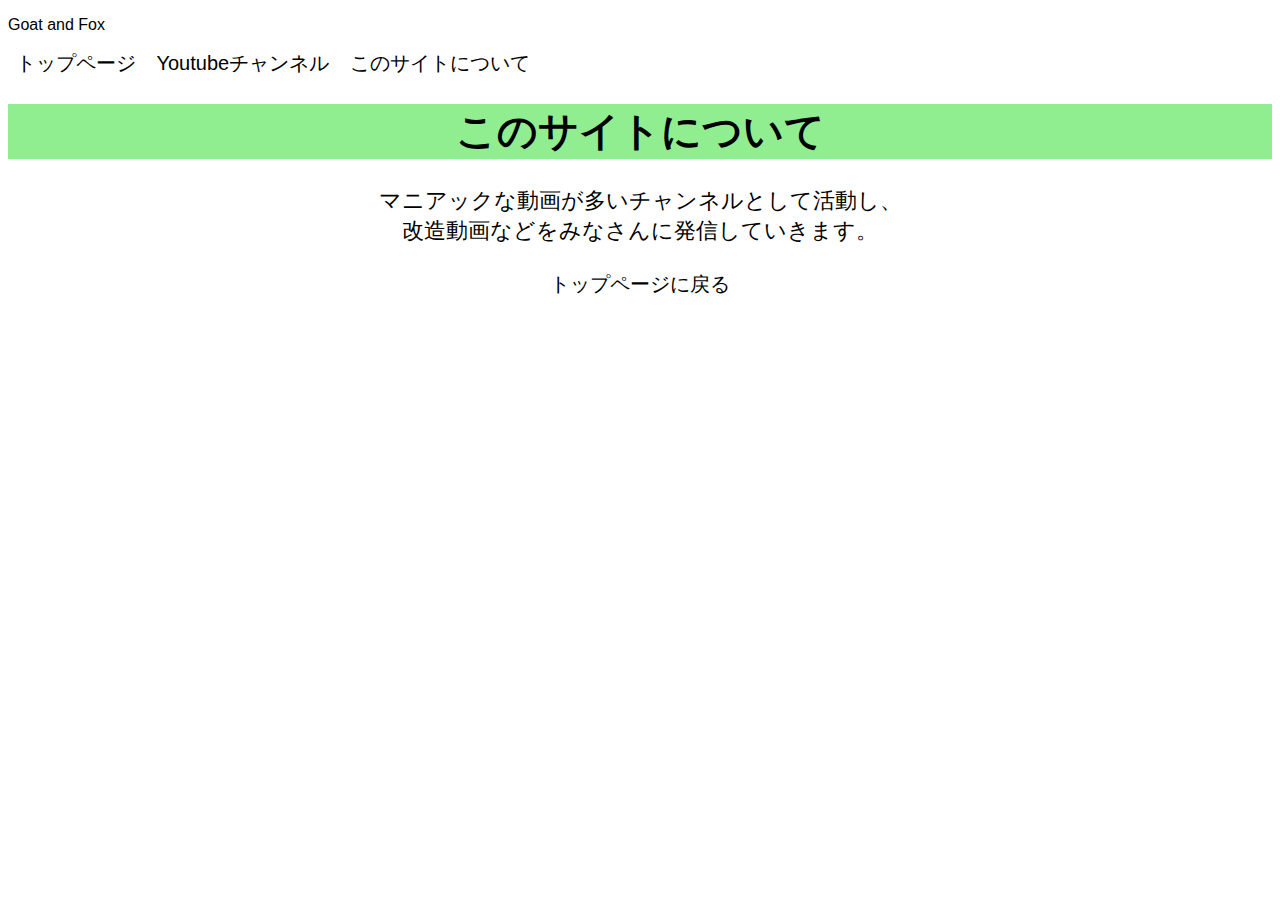
<file: pages/about/index.html>
<!DOCTYPE html>
<html>
    <head>
        <meta charset="UTF-8">
        <title>このサイトについて</title>
        <link rel="stylesheet" href="style.css">
        <!-- Google tag (gtag.js) -->
<script async src="https://www.googletagmanager.com/gtag/js?id=G-Q6Q6KDC3KF"></script>
<script>
  window.dataLayer = window.dataLayer || [];
  function gtag(){dataLayer.push(arguments);}
  gtag('js', new Date());

  gtag('config', 'G-Q6Q6KDC3KF');
</script>
    </head>
    <body>
    <!-ナビゲーションバー-!>
        <div class="display1">
            <nav class="navigationbar1">
                <p class="title1">Goat and Fox</p> <a class="toppage1btn" href="https://daikichi7778.github.io/goat-and-fox-channel/">トップページ</a> <a class="channelbtn" href="https://www.youtube.com/@Goat-and-Fox">Youtubeチャンネル</a>
                <a class="about" href="https://daikichi7778.github.io/goat-and-fox-channel/pages/about/index.html">このサイトについて</a>
            </nav>
            <!-ナビゲーションバー終わり-!>
<div class="contents1" style="text-align: center;">
            <h1 class="titletext1">このサイトについて</h1>
            <p class="text1">マニアックな動画が多いチャンネルとして活動し、
            <br>改造動画などをみなさんに発信していきます。
            </p>
            <a class="backtoppage2" href="../../index.html">トップページに戻る</a>
            </div>        
    </body>
</html>


<!-- 廃止済み項目
            <div class="sharelinks">
            <h3 class="sharing">このサイトを共有・保存する</h3>
            <a class="line" href="https://timeline.line.me/social-plugin/share?url=https://daikichi7778.github.io/goat-and-fox-channel/"><img src="icons/line.png"></a> <a class="telegram" href="https://t.me/share/url?url=https://daikichi7778.github.io/goat-and-fox-channel/"><img src="icons/telegram.png"</a>
            </div>
 --!>
 <!-- 旧クラス "text1"
             <p class="text1">マニアックな動画がとても多いチャンネルです
            <br>あまり知られていない情報やミーム動画
            <br>改造動画などをみなさんに発信していきます。 
            </p>
 
 
 --!>
</file>
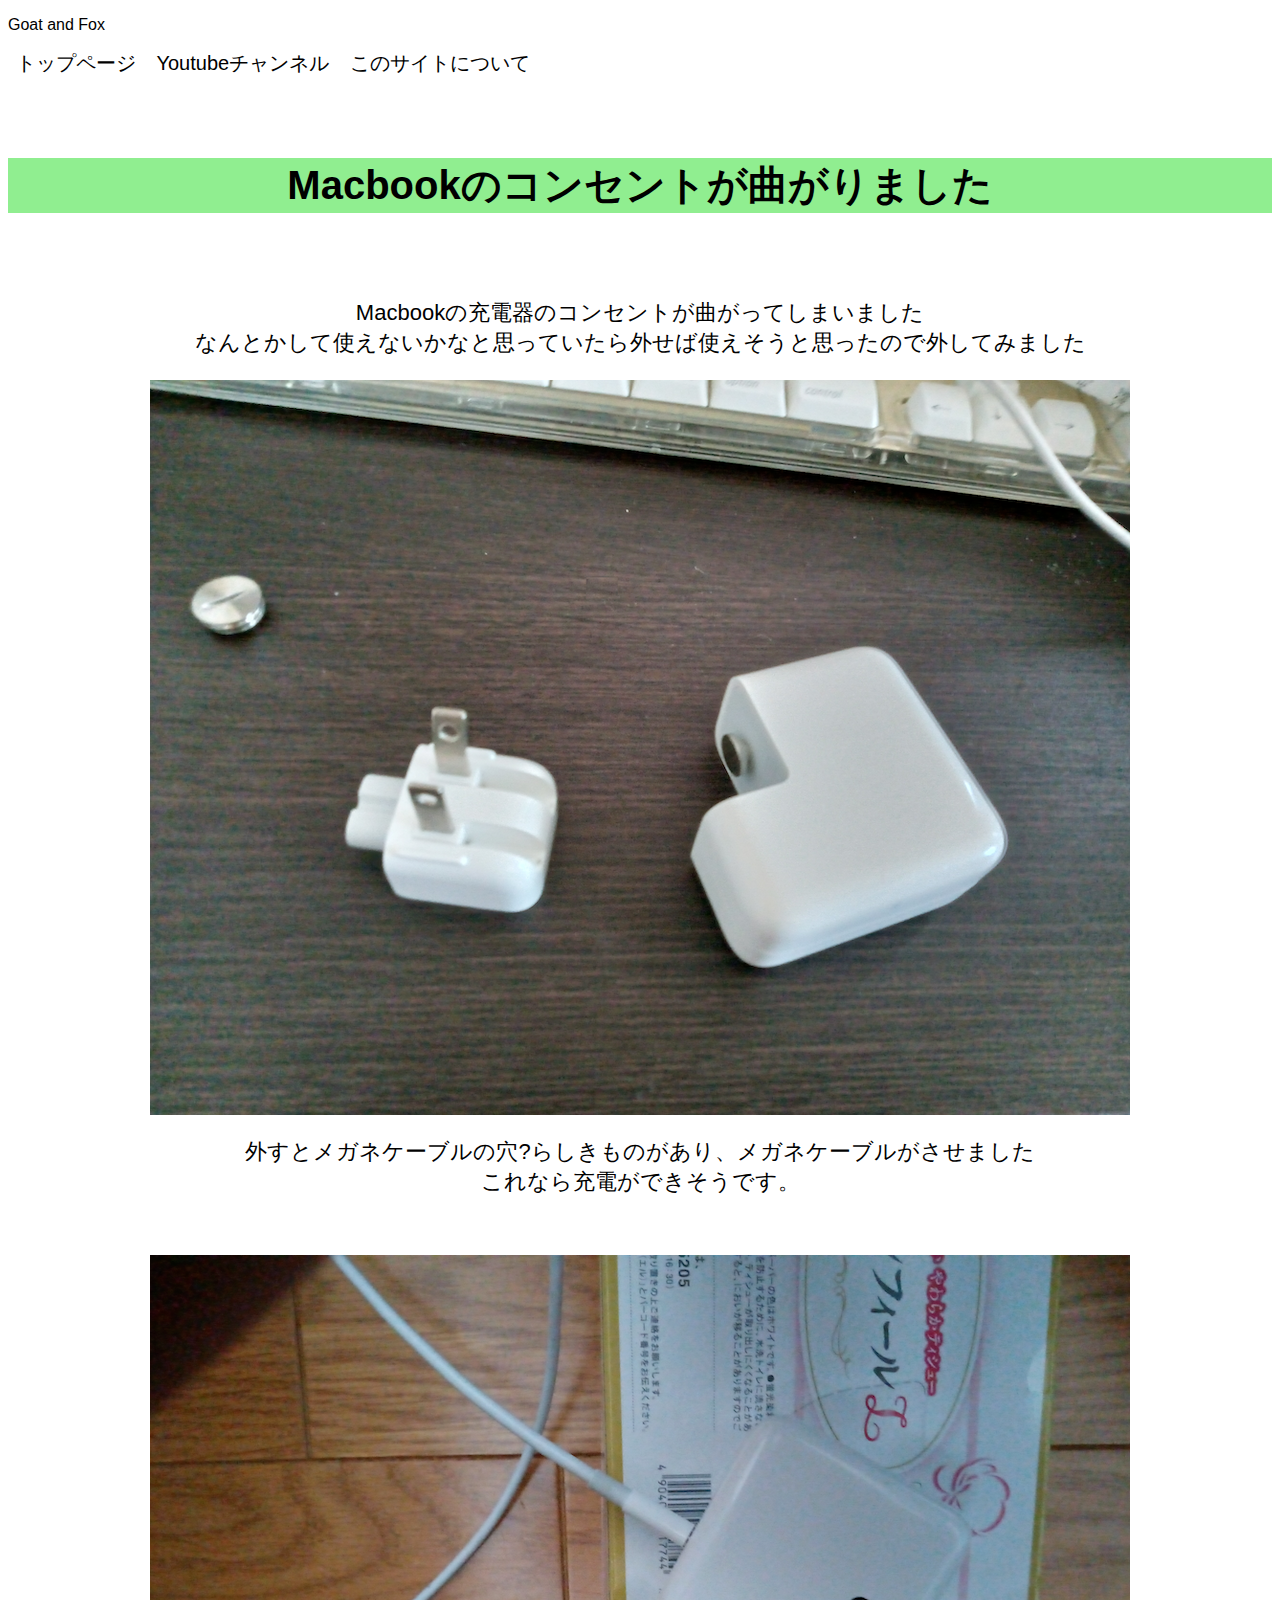
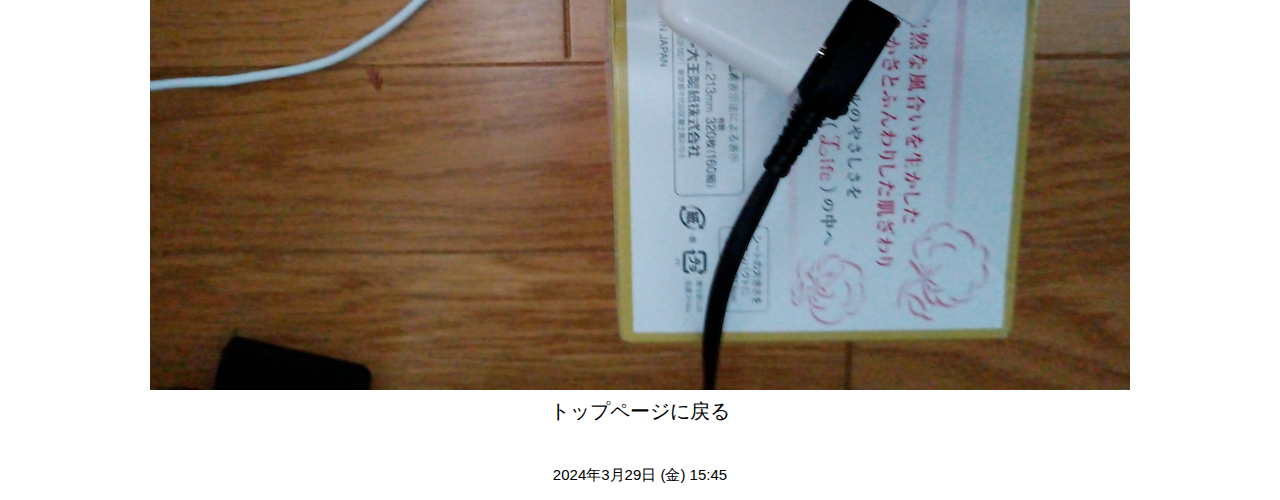
<file: pages/page1/index.html>
<!DOCTYPE html>
<html>
    <head>
        <meta charset="UTF-8">
        <title>GoatandFox</title>
        <link rel="stylesheet" href="style.css">
        <script src="shell.js"></script>
        <!-- Google tag (gtag.js) -->
<script async src="https://www.googletagmanager.com/gtag/js?id=G-Q6Q6KDC3KF"></script>
<script>
  window.dataLayer = window.dataLayer || [];
  function gtag(){dataLayer.push(arguments);}
  gtag('js', new Date());

  gtag('config', 'G-Q6Q6KDC3KF');
</script>
    </head>
    <body oncontextmenu="return false;" onmousedown="return false;">
    <!-ナビゲーションバー-!>
        <div class="display1">
            <nav class="navigationbar1">
                <p class="title1">Goat and Fox</p> <a class="toppage1btn" href="https://daikichi7778.github.io/goat-and-fox-channel/index.html">トップページ</a> <a class="channelbtn" href="https://www.youtube.com/@Goat-and-Fox">Youtubeチャンネル</a>
                <a class="about" href="pages/about/index.html">このサイトについて</a>
            </nav>
            <!-ナビゲーションバー終わり-!>
<div class="contents1">
            <br>
            <br>
            <br>
            <h1 class="titletext1">Macbookのコンセントが曲がりました</h1>
            <!-文章-!>
            <br>
            <br>
            <p class="text1">Macbookの充電器のコンセントが曲がってしまいました<br>
                             なんとかして使えないかなと思っていたら外せば使えそうと思ったので外してみました<br>
            </p>
            <!-画像-!>
            <img class="image1" src="images/image1.png">
            <!-文章-!>
            <p class="text1">外すとメガネケーブルの穴?らしきものがあり、メガネケーブルがさせました<br>
                            これなら充電ができそうです。<br>
                            </p>
                            <!-文章終わり-!>
                            <!-image2-!>
                        <br>
                        <br>
            <img class="image2" src="images/image2.png">
            <div style="text-align: center;">
            <!- 戻るボタン-!>
            <a class="backtoppage2" href="../../index.html">トップページに戻る</a>
            </div>
            <!- 戻るボタン終わり-!>
            <br>
            <p class="date">2024年3月29日 (金) 15:45</p>
            </div>
            </div>
        </div>
    </body>
</html>
</file>
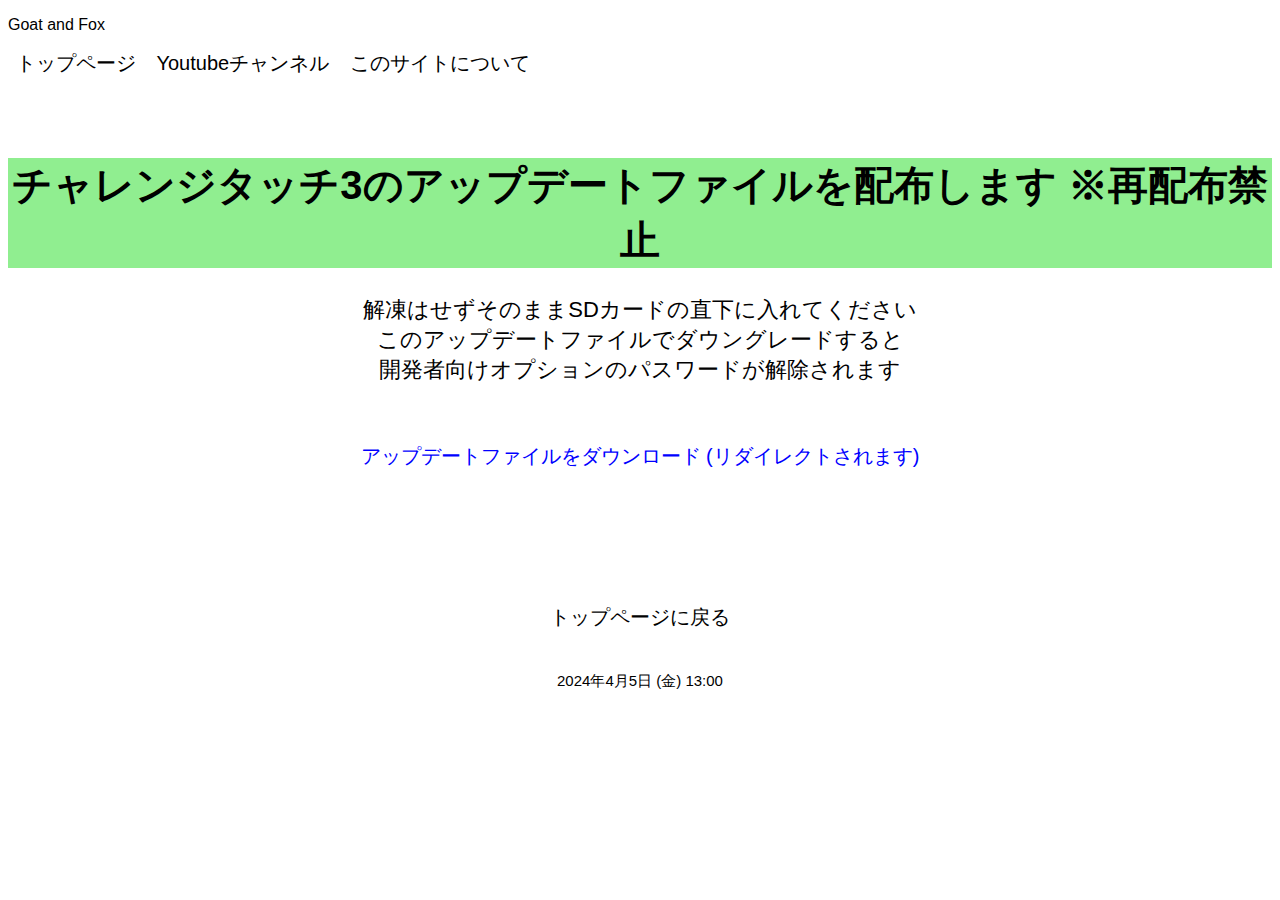
<file: pages/page2/index.html>
<!DOCTYPE html>
<html>
    <head>
        <meta charset="UTF-8">
        <title>アップデートファイル配布</title>
        <link rel="stylesheet" href="style.css">
        <!-- Google tag (gtag.js) -->
<script async src="https://www.googletagmanager.com/gtag/js?id=G-Q6Q6KDC3KF"></script>
<script>
  window.dataLayer = window.dataLayer || [];
  function gtag(){dataLayer.push(arguments);}
  gtag('js', new Date());

  gtag('config', 'G-Q6Q6KDC3KF');
</script>
    </head>
    <body>
    <!-ナビゲーションバー-!>
        <div class="display1">
            <nav class="navigationbar1">
                <p class="title1">Goat and Fox</p> <a class="toppage1btn" href="https://daikichi7778.github.io/goat-and-fox-channel/">トップページ</a> <a class="channelbtn" href="https://www.youtube.com/@Goat-and-Fox">Youtubeチャンネル</a>
                <a class="about" href="../pages/about/index.html">このサイトについて</a>
            </nav>
            <!-ナビゲーションバー終わり-!>
<div class="contents1">
                        <br>
                        <br>
                        <br>
                        <h1 class="titletext1">チャレンジタッチ3のアップデートファイルを配布します ※再配布禁止</h1>
                        <p class="text1">解凍はせずそのままSDカードの直下に入れてください<br>
                                         このアップデートファイルでダウングレードすると<br>
                                         開発者向けオプションのパスワードが解除されます<br>
                                         </p>
                                         
                        </p>
                            <!-文章終わり-!>
                        <br>
                        <br>
            <div style="text-align: center;">
            <!- 戻るボタン-!>
            <a class="download" href="Newpage/index.html">アップデートファイルをダウンロード (リダイレクトされます)</a>
            <br>
            <br>
            <br>
            <br>
            <br>
            <br>
            <br>
            <br>
            <a class="backtoppage2" href="../../index.html">トップページに戻る</a>
            </div>
            <!- 戻るボタン終わり-!>
            <br>
            <p class="date">2024年4月5日 (金) 13:00</p>
            </div>
            </div>
        </div>
    </body>
</html>
</file>
<file: pages/about/style.css>
body{
font-family: "Helvetica";
}
.navigationbar {
text-align: center;
text-decoration: none;
margin: 0;
padding 0;
list-style: none;
}
a.channelbtn {
 padding: 3px;
 margin: 5px;
 color: black;
 text-decoration: none;
 font-size: 20px;
}
.display1 {
display: inline;
}
a.toppage1btn {
padding: 3px;
margin: 5px;
text-decoration: none;
font-size: 20px;
color: black;
}
.toppage1btn:hover {
font-size: 21px;
color: lightgreen;
}
.channelbtn:hover {
font-size: 21px;
color: lightgreen;
}
.titletext1 {
font-size: 40px;
text-align: center;
background-color: lightgreen ;
}
.text1 {
font-size:22px;
text-align: center;
}
.backtoppage2 {
display: block;
padding: 3px;
margin: 5px;
text-decoration: none;
font-size: 20px;
color: black;
}
.backtoppage2:hover {
font-size: 21px;
color: lightgreen;
}
a.about {
padding: 3px;
margin: 5px;
text-decoration: none;
font-size: 20px;
color: black;
}
.about:hover {
font-size: 21px;
color: lightgreen;
}
</file>
<file: pages/page1/style.css>
body{
font-family: "Helvetica";
}
.navigationbar {
text-align: center;
text-decoration: none;
margin: 0;
padding 0;
list-style: none;
}
a.channelbtn {
 padding: 3px;
 margin: 5px;
 color: black;
 text-decoration: none;
 font-size: 20px;
}
.display1 {
display: inline;
}
a.toppage1btn {
padding: 3px;
margin: 5px;
text-decoration: none;
font-size: 20px;
color: black;
}
.toppage1btn:hover {
font-size: 21px;
color: lightgreen;
}
.channelbtn:hover {
font-size: 21px;
color: lightgreen;
}
.titletext1 {
font-size: 40px;
text-align: center;
background-color: lightgreen ;
}
.text1 {
font-size:22px;
text-align: center;
}
.image1 {
margin: auto;
display: block;
width: 980px;
height: 735px;
}
.image2 {
margin: auto;
display: block;
width: 980px;
height: 735;
}
.backtoppage2 {
display: block;
padding: 3px;
margin: 5px;
text-decoration: none;
font-size: 20px;
color: black;
}
.backtoppage2:hover {
font-size: 21px;
color: lightgreen;
}
.date {
text-align: center;
font-size: 15px;
}
a.about {
padding: 3px;
margin: 5px;
text-decoration: none;
font-size: 20px;
color: black;
}
.about:hover {
font-size: 21px;
color: lightgreen;
}
img {
-webkit-touch-callout: none;
-webkit-user-select: none;
-moz-touch-callout: none;
-moz-user-select:none;
user-select:none;
}
</file>
<file: pages/page2/style.css>
body{
font-family: "Helvetica";
}
.navigationbar {
text-align: center;
text-decoration: none;
margin: 0;
padding 0;
list-style: none;
}
a.channelbtn {
 padding: 3px;
 margin: 5px;
 color: black;
 text-decoration: none;
 font-size: 20px;
}
.display1 {
display: inline;
}
a.toppage1btn {
padding: 3px;
margin: 5px;
text-decoration: none;
font-size: 20px;
color: black;
}
.toppage1btn:hover {
font-size: 21px;
color: lightgreen;
}
.channelbtn:hover {
font-size: 21px;
color: lightgreen;
}
.titletext1 {
font-size: 40px;
text-align: center;
background-color: lightgreen ;
}
.text1 {
font-size:22px;
text-align: center;
}

.backtoppage2 {
display: block;
padding: 3px;
margin: 5px;
text-decoration: none;
font-size: 20px;
color: black;
}
.backtoppage2:hover {
font-size: 21px;
color: lightgreen;
}
.date {
text-align: center;
font-size: 15px;
}
.download {
padding: 3px;
margin: 5px;
text-decoration: none;
color: blue;
font-size: 20px;
}
.download:hover {
color: lightblue;
font-size: 21px;
}
a.about {
padding: 3px;
margin: 5px;
text-decoration: none;
font-size: 20px;
color: black;
}
.about:hover {
font-size: 21px;
color: lightgreen;
}
</file>
